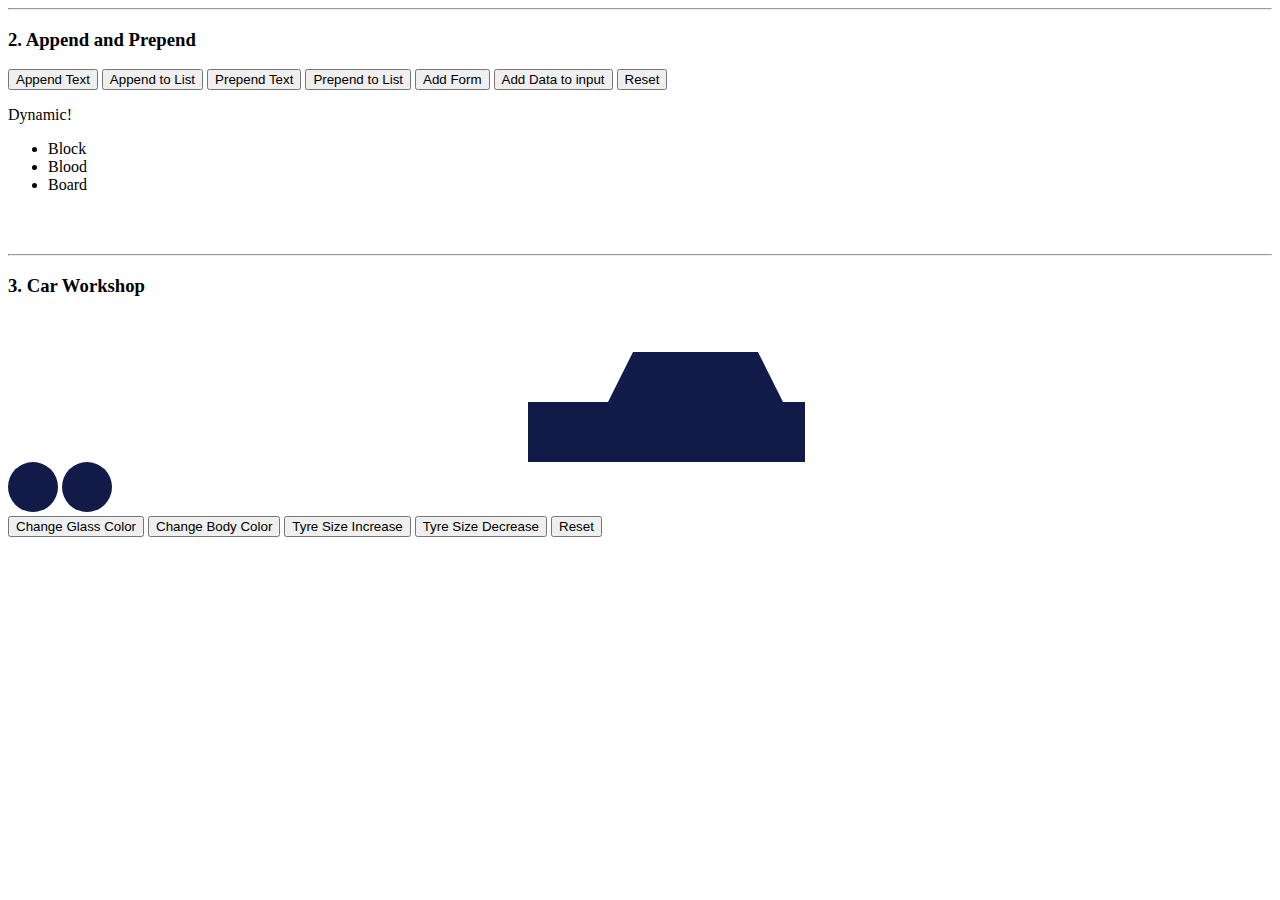
<file: ex7.html>
<!DOCTYPE html>
<html lang="en">

<head>
    <meta charset="UTF-8">
    <meta http-equiv="X-UA-Compatible" content="IE=edge">
    <meta name="viewport" content="width=device-width, initial-scale=1.0">
    <title>Experiment 7</title>

    <link href="https://cdn.jsdelivr.net/npm/bootstrap@5.2.0/dist/css/bootstrap.min.css" rel="stylesheet" integrity="sha384-gH2yIJqKdNHPEq0n4Mqa/HGKIhSkIHeL5AyhkYV8i59U5AR6csBvApHHNl/vI1Bx" crossorigin="anonymous">

    <script src="https://cdn.jsdelivr.net/npm/bootstrap@5.2.0/dist/js/bootstrap.bundle.min.js" integrity="sha384-A3rJD856KowSb7dwlZdYEkO39Gagi7vIsF0jrRAoQmDKKtQBHUuLZ9AsSv4jD4Xa" crossorigin="anonymous"></script>

    <script src="https://ajax.googleapis.com/ajax/libs/jquery/3.6.0/jquery.min.js"></script>
    <script src="exp7.js"></script>
    <link rel="stylesheet" href="exp7.css">

</head>

<body>
    <hr class="border border-success border-2 opacity-50">

    <section id="Q2">
        <h3 class="text-center text-success bg p-5">2. Append and Prepend</h3>
        <div class="text-center ">
            <button class="btn btn-outline-success m-5" id="at">Append Text</button>
            <button class="btn btn-outline-success m-5" id="al">Append to List</button>
            <button class="btn btn-outline-success m-5" id="pt">Prepend Text</button>
            <button class="btn btn-outline-success m-5" id="pl">Prepend to List</button>
            <button class="btn btn-outline-success m-5" id="f">Add Form</button>
            <button class="btn btn-outline-success m-5" id="input">Add Data to input</button>
            <button class="btn btn-outline-success m-5" id="rl">Reset</button>


        </div>
        <p class="text-success text-center" id="txt">Dynamic!</p>
        <ul class="text-success list-group-numbered text-center" id="lst">
            <li class="list-group-item text-center">Block</li>
            <li class="list-group-item text-center">Blood</li>
            <li class="list-group-item text-center">Board</li>
        </ul>
        <br><br>
        <div id="inp" class="text-center"></div>
        <hr class="border border-success border-2 opacity-50">
    </section>

    <section id="Q3" class="bg-white">
        <h3 class="text-center text-success bg mt-5">3. Car Workshop</h3><br><br>
        <div class="container text-center">



            <div class="trapezoid"></div>

            <div class="rectangle "></div>

            <div class="tyre">
                <div class="circle me-5">
                </div>
                <div class="circle ">

                </div>

            </div>


            <div>
                <button class="btn btn-outline-success m-5" id="gc">Change Glass Color</button>
                <button class="btn btn-outline-success m-5" id="bc">Change Body Color</button>
                <button class="btn btn-outline-success m-5" id="ti">Tyre Size Increase</button>
                <button class="btn btn-outline-success m-5" id="td">Tyre Size Decrease</button>
                <button class="btn btn-outline-success m-5" id="rl1">Reset</button>
            </div>




        </div>

    </section>





</body>

</html>
</file>
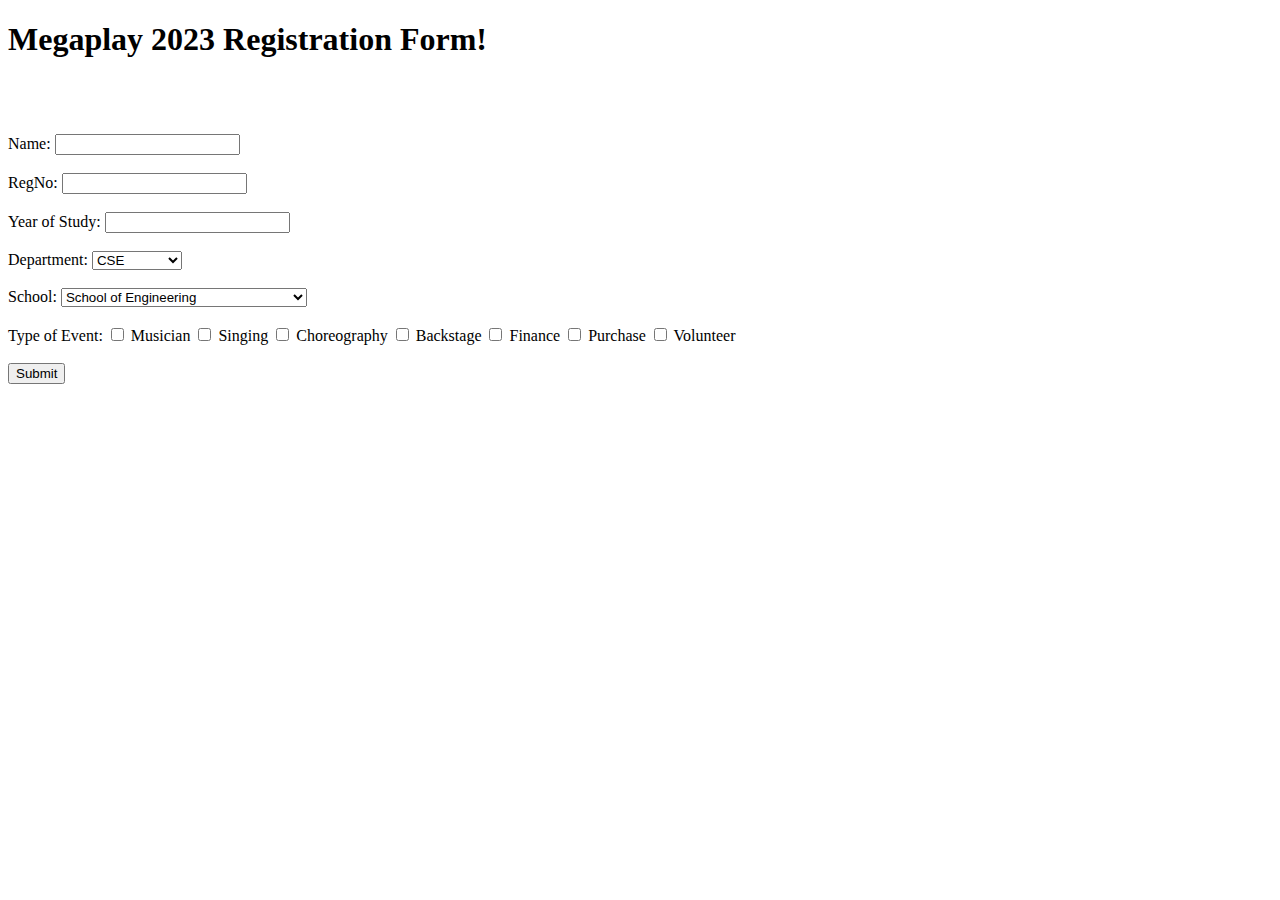
<file: exp10.html>
<!DOCTYPE html>
<html lang="en">

<head>
    <meta charset="UTF-8">
    <meta http-equiv="X-UA-Compatible" content="IE=edge">
    <meta name="viewport" content="width=device-width, initial-scale=1.0">
    <link href="https://cdn.jsdelivr.net/npm/bootstrap@5.2.2/dist/css/bootstrap.min.css" rel="stylesheet" integrity="sha384-Zenh87qX5JnK2Jl0vWa8Ck2rdkQ2Bzep5IDxbcnCeuOxjzrPF/et3URy9Bv1WTRi" crossorigin="anonymous">
    <script src="https://cdn.jsdelivr.net/npm/bootstrap@5.2.2/dist/js/bootstrap.bundle.min.js" integrity="sha384-OERcA2EqjJCMA+/3y+gxIOqMEjwtxJY7qPCqsdltbNJuaOe923+mo//f6V8Qbsw3" crossorigin="anonymous"></script>
    <title>Megaplay Registration</title>
</head>

<body>
    <div class="container">
        <div class="row m-5 p-3 bg-success">
            <h1>Megaplay 2023 Registration Form!</h1><br><br><br>
            <form action="/form" method="post" class="form-horizontal">
                <div class="form-group">
                    <div class="col-sm-10">
                        <label class="control-label col-sm-2" for="name">Name: </label>
                        <input type="text" class="form-control " name="name" id="name">
                    </div>
                </div><br>
                <div class="form-group">
                    <div class="col-sm-10">
                        <label class="control-label col-sm-2" for="reg">RegNo: </label>
                        <input type="text" class="form-control " name="reg" id="reg">
                    </div>
                </div><br>
                <div class="form-group">
                    <div class="col-sm-10">
                        <label class="control-label col-sm-2" for="year">Year of Study: </label>
                        <input type="text" class="form-control " name="year" id="year">
                    </div>
                </div><br>
                <div class="form-group">
                    <div class="col-sm-10">
                        <label class="control-label col-sm-2" for="dept">Department: </label>
                        <select name="dept" class="form-control ">
              <option value="CSE">CSE</option>
              <option value="ECE">ECE</option>
              <option value="EEE">EEE</option>
              <option value="Media">Media</option>
              <option value="Mechanical">Mechanical</option>
              <option value="Agriculture">Agriculture</option>
            </select>
                    </div>
                </div><br>
                <div class="form-group">
                    <div class="col-sm-10">
                        <label class="control-label col-sm-2" for="school">School: </label>
                        <select name="school" class="form-control ">
              <option value="School of Engineering">School of Engineering</option>
              <option value="School of Agriculture and Biosciences">School of Agriculture and Biosciences</option>
              <option value="School of Management Studies">School of Management Studies</option>
            </select>
                    </div>
                </div><br>
                <div class="form-group">
                    <div class="col-sm-10">
                        <label class="control-label col-sm-2" for="event">Type of Event: </label>
                        <input type="checkbox" name="event" value="Musician"> Musician
                        <input type="checkbox" name="event" value="Singing"> Singing
                        <input type="checkbox" name="event" value="Choreography"> Choreography
                        <input type="checkbox" name="event" value="Backstage"> Backstage
                        <input type="checkbox" name="event" value="Finance"> Finance
                        <input type="checkbox" name="event" value="Purchase"> Purchase
                        <input type="checkbox" name="event" value="Volunteer"> Volunteer
                    </div>
                </div><br>
                <div class="form-group">
                    <div class="col-sm-10">
                        <button class="btn btn-success" type="submit">Submit</button>
                    </div>
                </div><br>
            </form>
        </div>
    </div>


    <br><br>
</body>

</html>
</file>
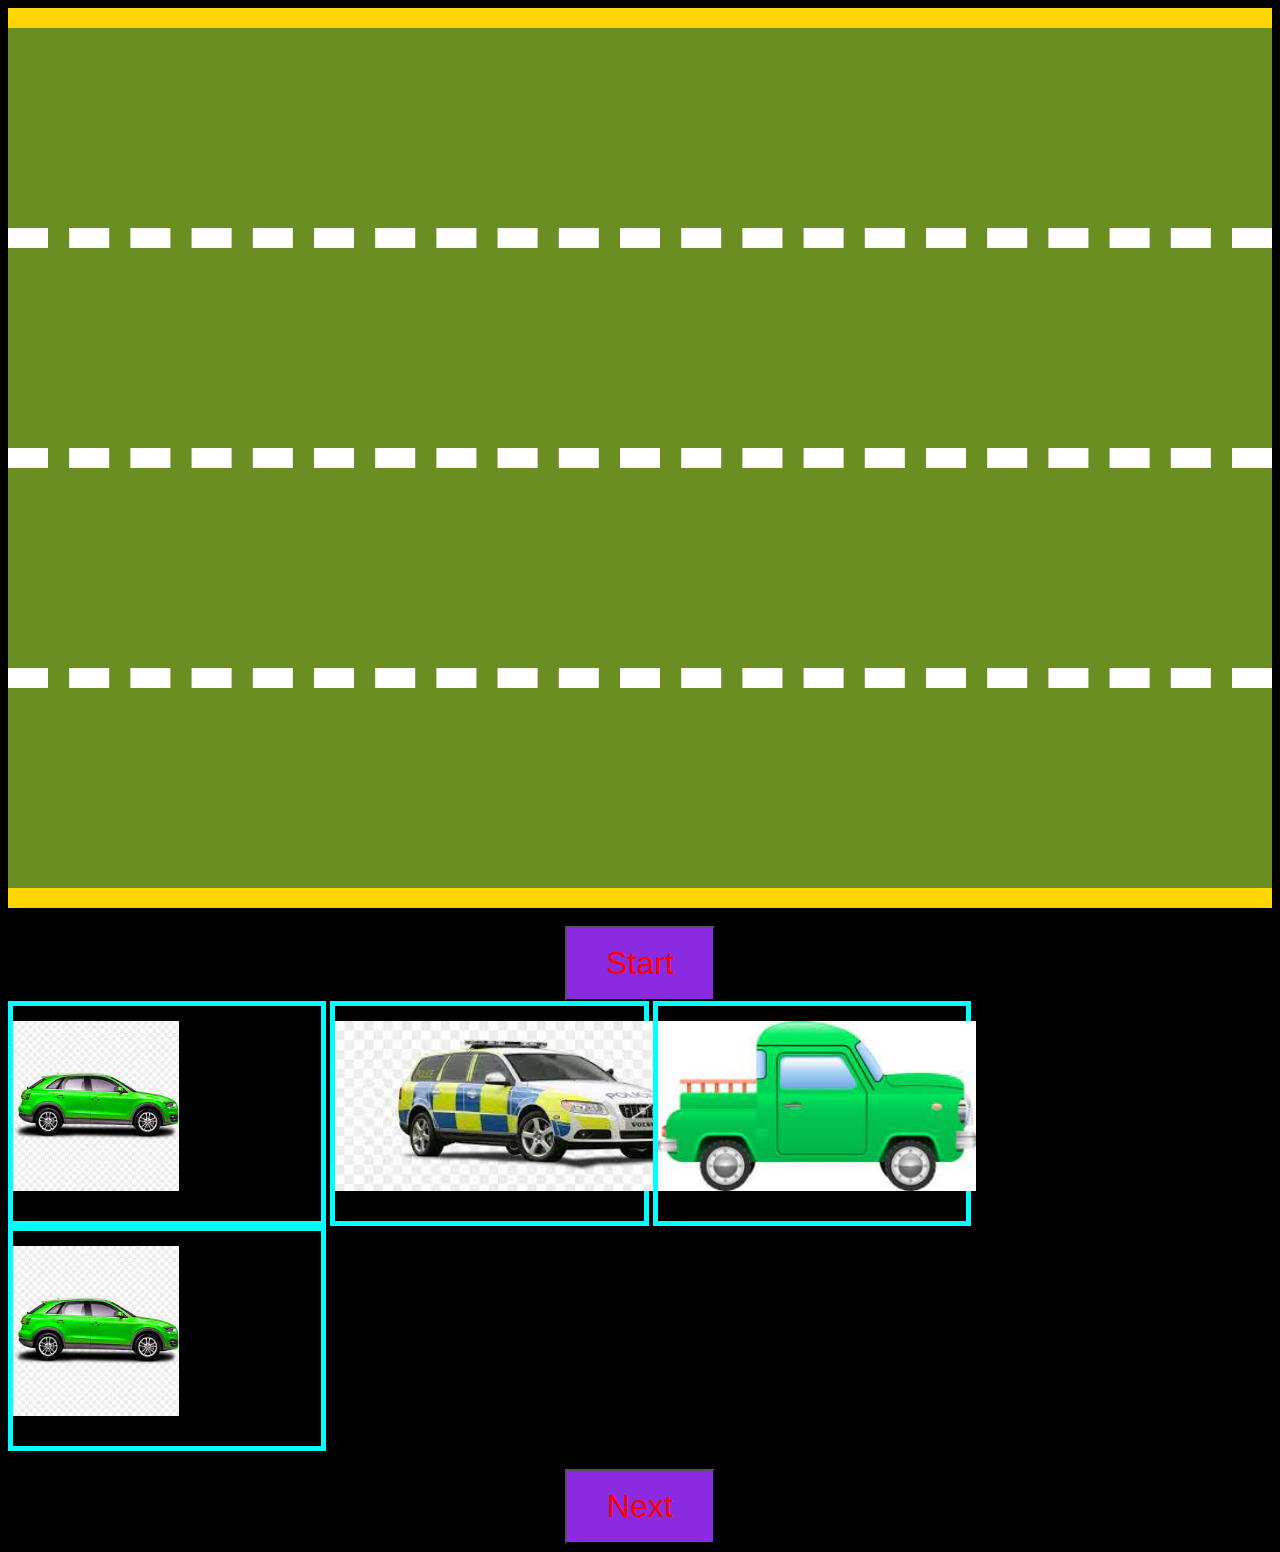
<file: exp7.html>
<!DOCTYPE html>
<html lang="en">

<head>
    <title>Experiment 7</title>
    <script src="https://ajax.googleapis.com/ajax/libs/jquery/3.6.0/jquery.min.js"></script>
    <script>
        $(document).ready(function() {
            $('#c5').hide()
            $('#d5').click(function() {
                $('#c1').hide(200)
                $('#c5').show(200)

            })
            $('#c6').hide()
            $('#d6').click(function() {
                $('#c2').hide(200)
                $('#c6').show(200)

            })
            $('#c7').hide()
            $('#d7').click(function() {
                $('#c3').hide(200)
                $('#c7').show(200)

            })
            $('#c8').hide()
            $('#d8').click(function() {
                $('#c4').hide(200)
                $('#c8').show(200)

            })


            function fun() {
                // var r = Math.floor(Math.random() * 700)
                // var c = Math.floor(Math.random() * 10)
                function fun1() {
                    let car = $('#c5')
                    let r = Math.floor(Math.random() * 200)
                    let c = Math.floor(Math.random() * 5)
                    let s = Math.floor(Math.random() * 200)

                    car.animate({
                            left: '+=' + (800 - s),
                            top: r - c
                        }, 700)
                        // car1.animate({top:r-c},1)

                    if (car.position().left >= 2580 || car.position().top >= 750 || car.position().top < 1) {
                        car.hide()
                    }
                }
                setInterval(fun1, 1)


                function fun2() {
                    let car = $('#c6')
                    let r = Math.floor(Math.random() * 200)
                    let c = Math.floor(Math.random() * 5)
                    let s = Math.floor(Math.random() * 200)

                    car.animate({
                            left: '+=' + (800 - s),
                            top: r - c
                        }, 700)
                        // car1.animate({top:r-c},1)

                    if (car.position().left >= 2580 || car.position().top >= 750 || car.position().top < 1) {
                        car.hide()
                    }
                }
                setInterval(fun2, 1)

                function fun3() {
                    let car = $('#c7')
                    let r = Math.floor(Math.random() * 200)
                    let c = Math.floor(Math.random() * 5)
                    let s = Math.floor(Math.random() * 200)

                    car.animate({
                            left: '+=' + (800 - s),
                            top: r - c
                        }, 700)
                        // car1.animate({top:r-c},1)

                    if (car.position().left >= 2580 || car.position().top >= 750 || car.position().top < 1) {
                        car.hide()
                    }
                }
                setInterval(fun3, 1)

                function fun4() {
                    let car = $('#c8')
                    let r = Math.floor(Math.random() * 200)
                    let c = Math.floor(Math.random() * 5)
                    let s = Math.floor(Math.random() * 200)

                    car.animate({
                            left: '+=' + (800 - s),
                            top: '+=' + (c - r)
                        }, 700)
                        // car1.animate({top:r-c},1)

                    if (car.position().left >= 2580 || car.position().top >= 750 || car.position().top < 1) {
                        car.hide()
                    }
                }
                setInterval(fun4, 1)
            }

            $('#b1').click(function() {
                a = setInterval(fun, 10)
            })
            $('#b2').click(function() {
                window.location.href = "ex7.html";

            })
        })
    </script>

</head>

<body bgcolor="black">
    <div id="d1" style="width: 100%;height:200px;border-bottom:20px white dashed;background-color:olivedrab;border-top:20px rgb(255, 213, 0) solid;"><img src="c1.jpg" id="c5" align=center style="height:170px;position: absolute;left:5px;top:30px;"></div>
    <div id="d2" style="width: 100%;height:200px;border-bottom:20px white dashed;background-color:olivedrab;"><img src="c2.jpg" id="c6" align=center style="height:170px;position: absolute;left:5px;top:250px;"></div>
    <div id="d3" style="width: 100%;height:200px;border-bottom:20px white dashed;background-color:olivedrab;"><img src="c3.jpg" id="c7" align=center style="height:170px;position: absolute;left:5px;top:490px;"></div>
    <div id="d4" style="width: 100%;height:200px;border-bottom:20px rgb(255, 213, 0) solid;background-color:olivedrab;"><img src="c1.jpg" id="c8" align=center style="height:170px;position: absolute;left:5px;top:700px;"></div><br>
    <div id="but" align="center"><input type="button" value="Start" id="b1" style="width: 150px;height: 75px; color:red; background-color:blueviolet; font-size: xx-large;"></div>
    <div id="d5" style="width:24.4%;height:200px;border:5px cyan solid;display: inline-block;padding-top: 15px;"><img src="c1.jpg" id="c1" align=center style="height:170px;"></div>
    <div id="d6" style="width:24.4%;height:200px;border:5px cyan solid;display: inline-block;padding-top: 15px;"><img src="c2.jpg" id="c2" align=center style="height:170px;"></div>
    <div id="d7" style="width:24.4%;height:200px;border:5px cyan solid;display: inline-block;padding-top: 15px;"><img src="c3.jpg" id="c3" align=center style="height:170px;"></div>
    <div id="d8" style="width:24.4%;height:200px;border:5px cyan solid;display: inline-block;padding-top: 15px;"><img src="c1.jpg" id="c4" align=center style="height:170px;"></div>
    <br><br>
    <div id="but" align="center"><input type="button" value="Next" id="b2" style="width: 150px;height: 75px; color:red; background-color:blueviolet; font-size: xx-large;"></div>
</body>

</html>
</file>
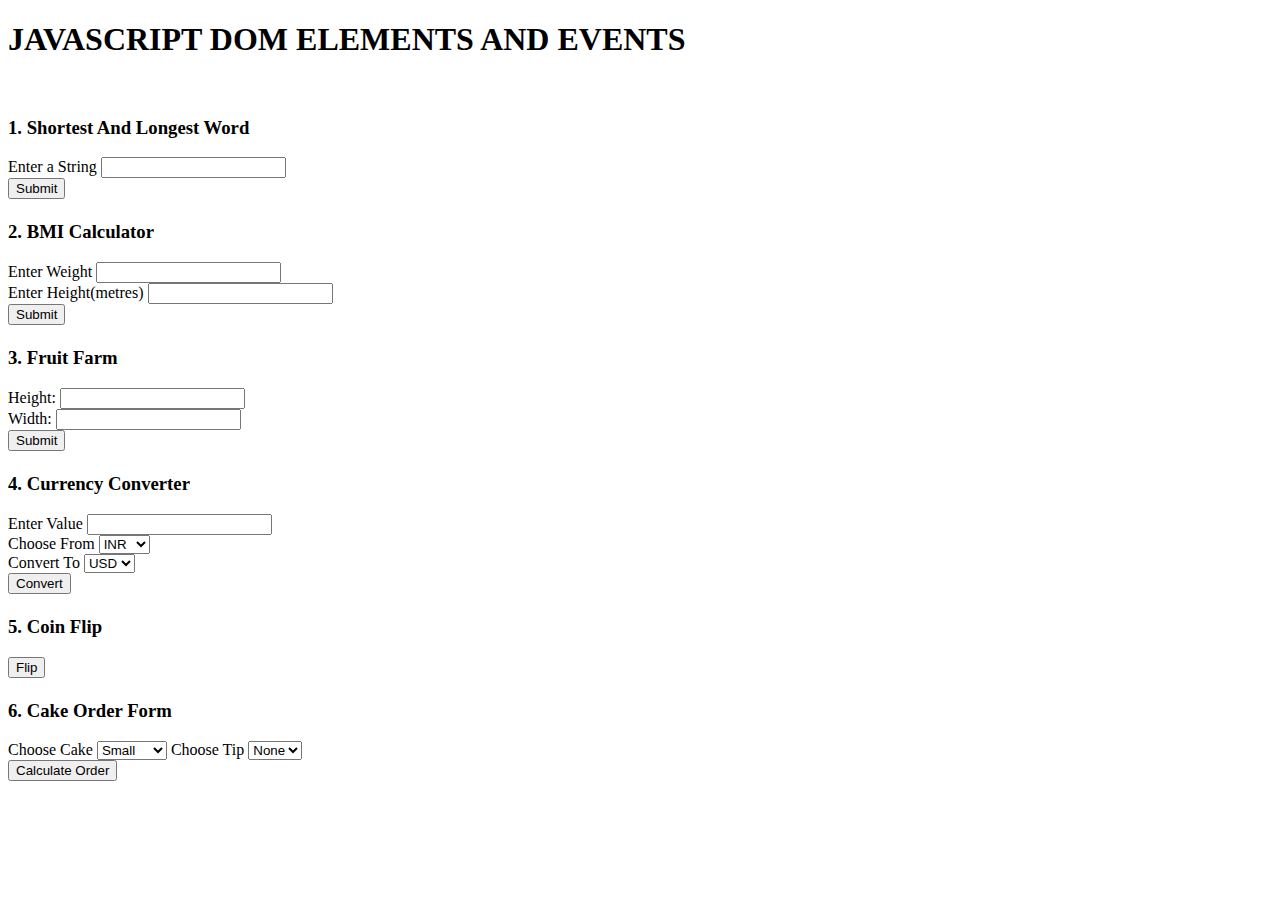
<file: LAB5.html>
<!DOCTYPE html>
<html>

<head>
    <meta charset="UTF-8">
    <meta http-equiv="X-UA-Compatible" content="IE=edge">
    <meta name="viewport" content="width=device-width, initial-scale=1.0">
    <title>URK20CS2114</title>
    <link href="https://cdn.jsdelivr.net/npm/bootstrap@5.2.0/dist/css/bootstrap.min.css" rel="stylesheet" integrity="sha384-gH2yIJqKdNHPEq0n4Mqa/HGKIhSkIHeL5AyhkYV8i59U5AR6csBvApHHNl/vI1Bx" crossorigin="anonymous">
    <script src="https://cdn.jsdelivr.net/npm/bootstrap@5.0.2/dist/js/bootstrap.bundle.min.js" integrity="sha384-MrcW6ZMFYlzcLA8Nl+NtUVF0sA7MsXsP1UyJoMp4YLEuNSfAP+JcXn/tWtIaxVXM" crossorigin="anonymous"></script>
    <style>
        body {
            background-image: url(https://wallpaperaccess.com/full/147476.jpg);
            background-repeat: no-repeat;
            background-attachment: fixed;
            background-size: cover;
        }
    </style>
</head>

<body>
    <h1 class="text-center p-5 text-bg-success">JAVASCRIPT DOM ELEMENTS AND EVENTS</h1>
    <br>
    <section>
        <h3 class="text-center text-white bg mt-5">1. Shortest And Longest Word</h3>
        <div class="container col-sm-6 mt-5">
            <label for="t1" class="form-label text-white">Enter a String</label>
            <input type="text" id="lgth" class="form-control">
            <div class="text-center ">
                <button class="btn btn-outline-primary mt-5" onclick="length()">Submit</button>
            </div>
            <h5 id="otpt" class="text-center text-primary mt-5 mb-5"></h5>
        </div>

    </section>

    <section>
        <h3 class="text-center text-white bg mt-5">2. BMI Calculator</h3>
        <div class="container col-sm-3 mt-5">
            <label for="t3" class="form-label text-white mt-4">Enter Weight</label>
            <input type="text" id="w" class="form-control">
            <br>
            <label for="t2" class="form-label text-white">Enter Height(metres)</label>
            <input type="text" id="h" class="form-control">

            <div class="text-center ">
                <button class="btn btn-outline-primary mt-5" onclick="bmi()">Submit</button>
            </div>

            <h5 id="result2" class="text-center text-primary mt-5 mb-5"></h5>
        </div>


    </section>

    <section>
        <h3 class="text-center text-white bg mt-5">3. Fruit Farm</h3>
        <div class="container col-sm-3 mt-5">
            <label for="height" class="form-label text-white">Height:</label>
            <input type="text" id="height" class="form-control"><br>
            <label for="width" class="form-label text-white ">Width:</label>
            <input type="text" id="width" class="form-control">
            <div class="text-center ">
                <button class="btn btn-outline-primary mt-5 mb-5" onclick="fruit()">Submit</button>
            </div>
        </div>
        <h5 id="garden" class="text-center mb-5"></h5>

    </section>

    <section id="Q4">
        <h3 class="text-center text-white bg mt-5">4. Currency Converter</h3>
        <div class="container col-sm-3 mt-5">

            <label for="value" class="form-label text-white ">Enter Value</label>
            <input type="text" id="value" class="form-control">
            <br>
            <label for="from" class="form-label text-white">Choose From</label>
            <select id="from" class="form-select">
                            <option value="INR" selected>INR</option>
                            <option value="USD">USD</option>                    
                        </select>
            <br>

            <label for="to" class="form-label text-white mt-3">Convert To</label>
            <select id="to" class="form-select">
                            <option value="USD" selected>USD</option>
                            <option value="INR">INR</option>                    
                        </select>


            <div class="text-center ">
                <button class="btn btn-outline-warning mt-5 mb-5" onclick="convert()">Convert</button>
            </div>
        </div>
        <h5 id="convertedValue" class="text-center text-warning mb-5"></h5>

    </section>

    <section id="Q5">
        <h3 class="text-center text-white bg mt-5">5. Coin Flip</h3>
        <div class="container col-sm-3 mt-5">
            <div class="text-center">
                <button class="btn btn-outline-primary btn-lg mb-5" onclick="flip()">Flip</button>
            </div>
        </div>
        <div class="text-center mb-5" id="coin"></div>
        <h5 id="count" class="text-center text-primary"></h5>

    </section>

    <section id="Q6">
        <h3 class="text-center text-white bg mt-5">6. Cake Order Form</h3>
        <div class="container col-sm-3 mt-5">
            <label for="cake" class="form-label text-white">Choose Cake</label>
            <select id="cake" class="form-select">
                            <option value="Small" selected>Small</option>
                            <option value="Medium">Medium</option>
                            <option value="Large">Large</option>                    
                        </select>

            <label for="tip" class="form-label text-white mt-3">Choose Tip</label>
            <select id="tip" class="form-select">
                    <option value="0" selected>None</option>
                    <option value="10">10%</option>
                    <option value="15">15%</option>
                    <option value="20">20%</option>                    
                </select>
            <div class="text-center">
                <button class="btn btn-outline-primary mt-5 mb-5" onclick="cake()">Calculate Order</button>
            </div>
        </div>
        <h5 id="cost" class="text-center text-warning mb-5"></h5>

    </section>

    <script src="logic.js"></script>
</body>

</html>
</file>
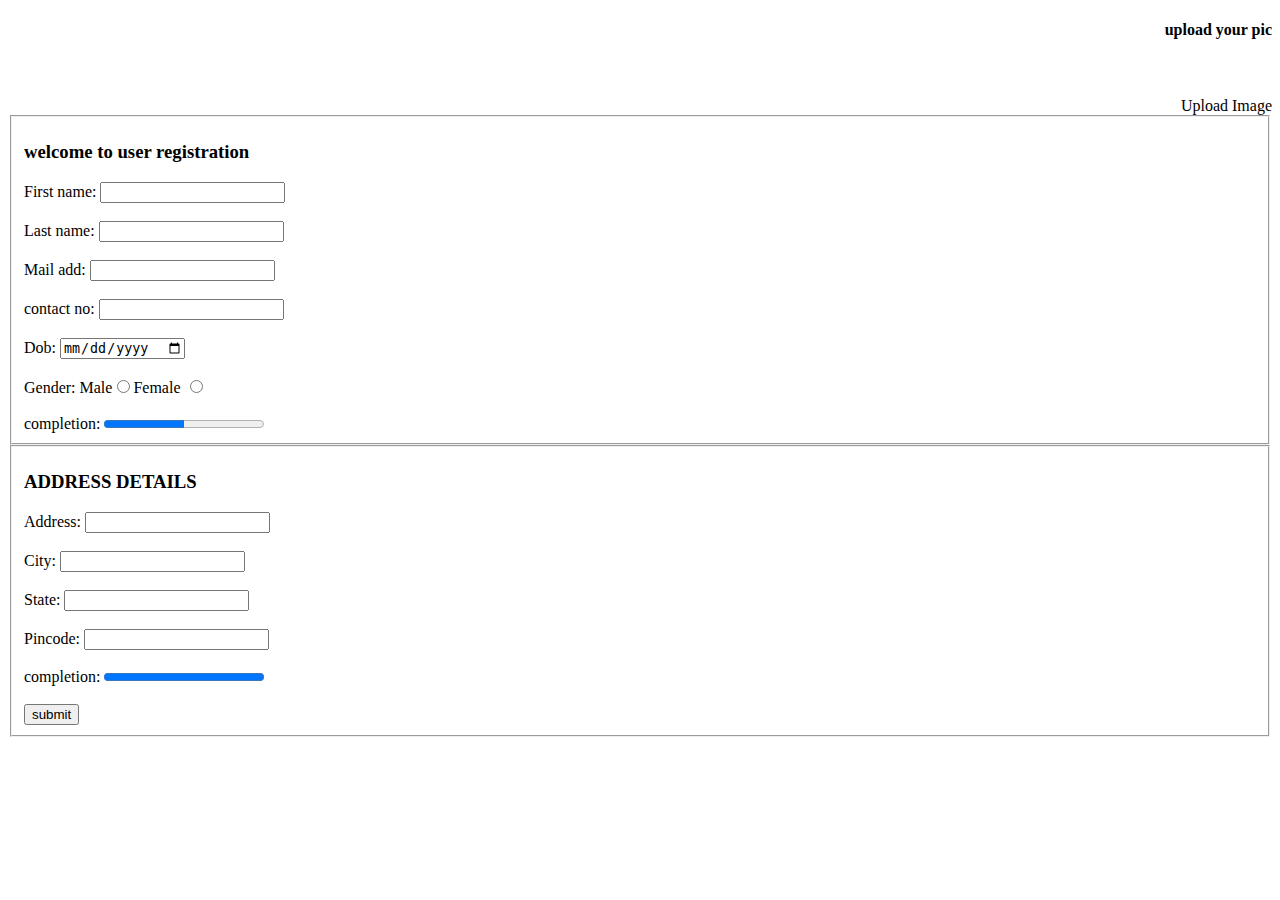
<file: REF.html>
<!DOCTYPE html>

<html>

<head>
    <meta charset="utf-8">
    <meta http-equiv="X-UA-Compatible" content="IE=edge">
    <title>USER REGISTRATION FORM</title>
    <meta name="description" content="">
    <meta name="viewport" content="width=device-width, initial-scale=1">
    <link rel="stylesheet" href="style.css">
</head>

<body>

    <style>
        body {
            background-image: url("https://images.pexels.com/photos/2122269/pexels-photo-2122269.jpeg?auto=compress&cs=tinysrgb&w=1260&h=750&dpr=1");
            background-repeat: no-repeat;
            background-attachment: fixed;
            background-size: cover;
        }
    </style>
    <div id="x" align="right">
        <h4> upload your pic</h4><br><br>
        <label for="file" style="cursor: pointer;">Upload Image</label>
        <input type="file" accept="image/*" name="image" id="file" style="display: none;">
    </div>
    <form action=" " method="get">
        <fieldset>
            <h3> welcome to user registration</h3>
            <label for="fname">First name:</label>
            <input type="text" id="fname" name="fname"><br><br>
            <label for="lname">Last name:</label>
            <input type="text" id="lname" name="lname"><br><br>
            <label for="mail">Mail add:</label>
            <input type="email" id="mail" name="mail"><br><br>
            <label for="contact">contact no:</label>
            <input type="number" id="contact" name="contact number"><br><br>
            <label for="DATE">Dob:</label>
            <input type="date" id="DATE" name="Date"><br><br>
            <label for="Gender"> Gender:</label>
            <label for="Male">Male</label><input type="radio"><label for="Female">Female</label>
            <input type="radio"><br><br>
            <label for="File">completion:</label>
            <progress id="File" value="50" max="100">50%</progress>

        </fieldset>

    </form>
    <div id="h" align="left">
        <form style="align-items:center;">
            <fieldset>
                <h3> ADDRESS DETAILS</h3>
                <label for="address">Address:</label>
                <input type=textarea rows="10" cols="10" id="address" name="address"><br><br></textarea>
                <label for="city">City:</label>
                <input type="text" id="city" name="city"><br><br>
                <label for="State">State:</label>
                <input type="text" id="State" name="State"><br><br>
                <label for="pincode">Pincode:</label>
                <input type="number>6" id="pincode" name="pincode"><br><br>
                <label for="File">completion:</label>
                <progress id="File" value="100" max="100">100%</progress><br><br>
                <div id="l" align="left">
                    <input type="button" onclick="alert('thank you')" value="submit"></div>
            </fieldset>
        </form>
    </div>


    <script src="" async defer></script>
</body>

</html>
</file>
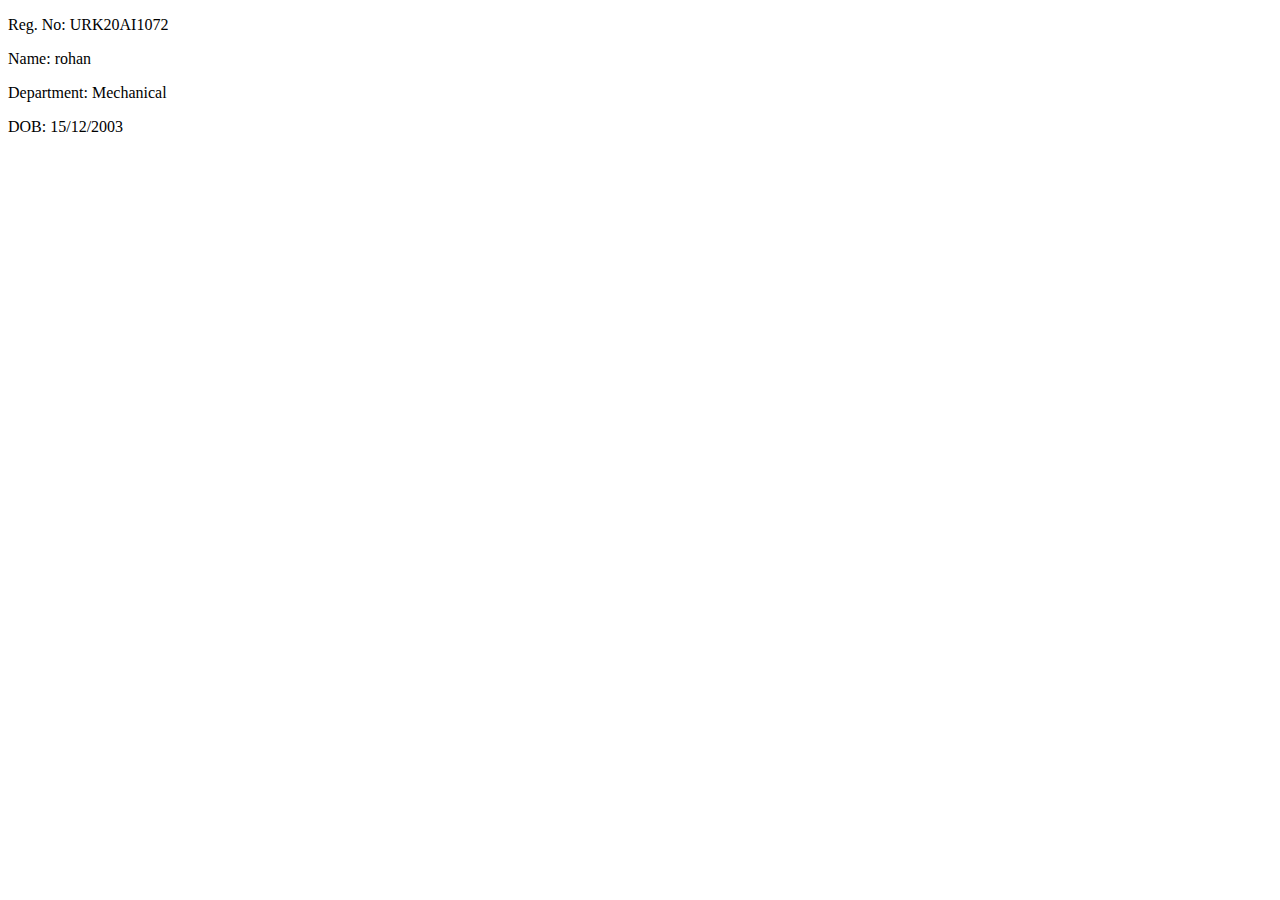
<file: student2.html>
<!DOCTYPE html>
<html lang="en">

<head>
    <meta charset="UTF-8">
    <meta http-equiv="X-UA-Compatible" content="IE=edge">
    <meta name="viewport" content="width=device-width, initial-scale=1.0">
    <title>URK20AI1072</title>
</head>

<body>
    <p>Reg. No: URK20AI1072</p>
    <p>Name: rohan</p>
    <p>Department: Mechanical</p>
    <p>DOB: 15/12/2003</p>
</body>

</html>
</file>
<file: exp7.css>
.trapezoid {
    border-bottom: 50px solid #121b48;
    border-left: 25px solid transparent;
    border-right: 25px solid transparent;
    height: 0;
    width: 125px;
    margin-left: 600px;
}

.circle {
    height: 50px;
    width: 50px;
    background-color: #121b48;
    border-radius: 50%;
    display: inline-block;
}

.tyre {
    margin-right: -10px;
}

.rectangle {
    height: 60px;
    width: 277px;
    background-color: #121b48;
    margin-left: 520px;
}
</file>
<file: style.css>
.navbar-light .navbar-nav .nav-link::shadow {
    color: orange;
}

.navbar-light .navbar-nav .nav-link:hover {
    color: blueviolet;
}
</file>
